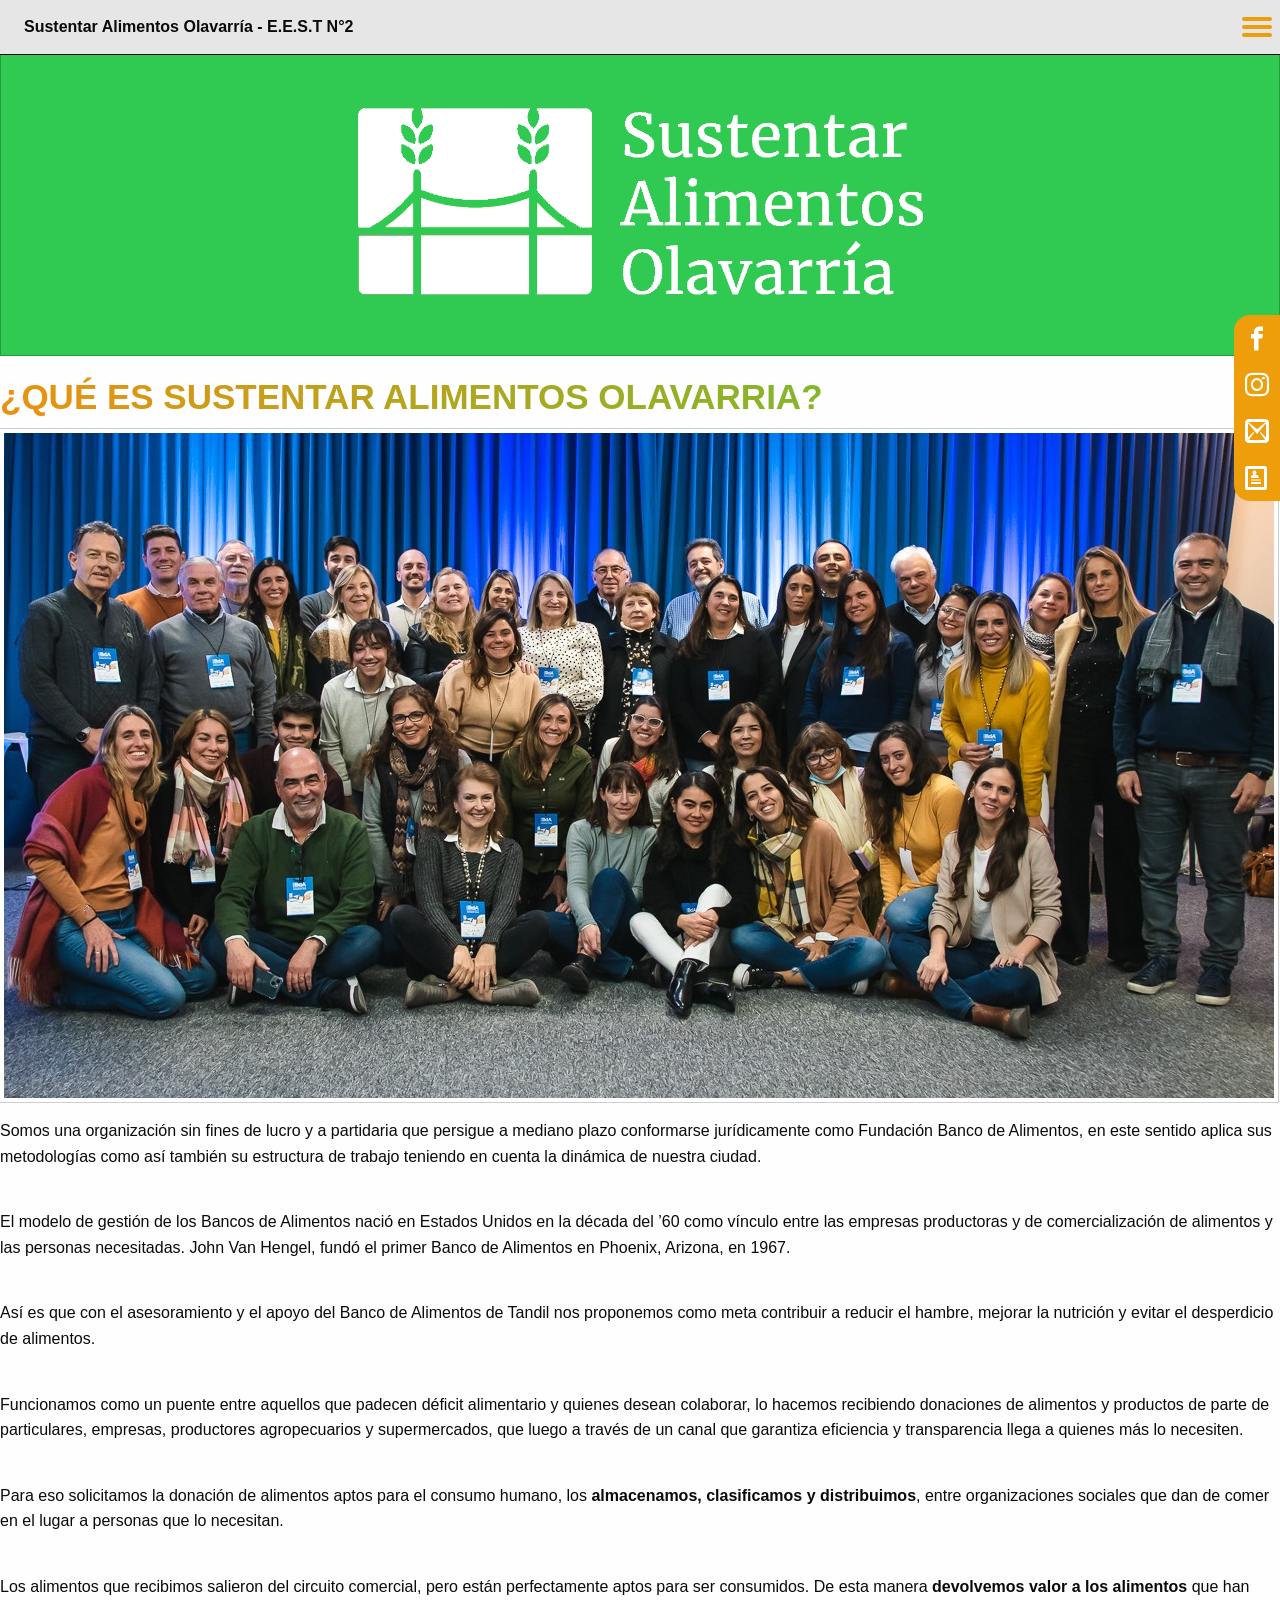
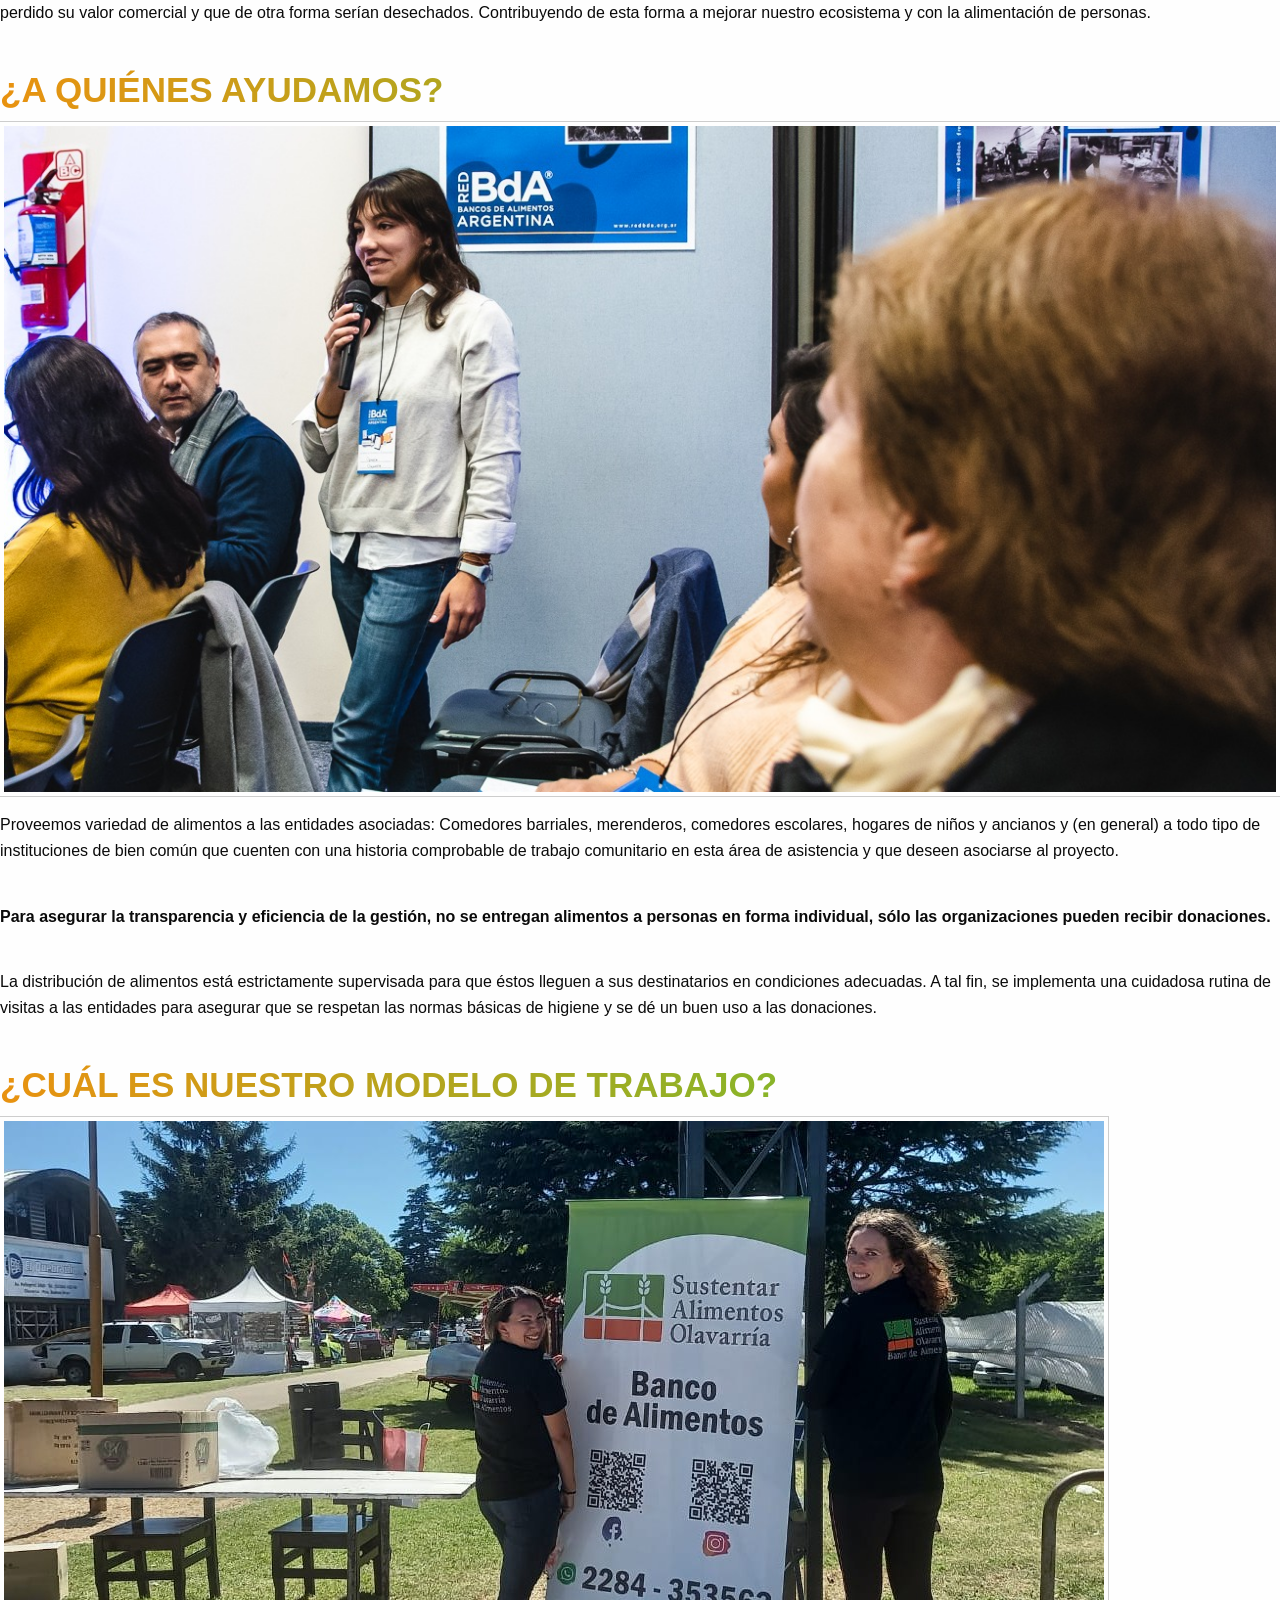
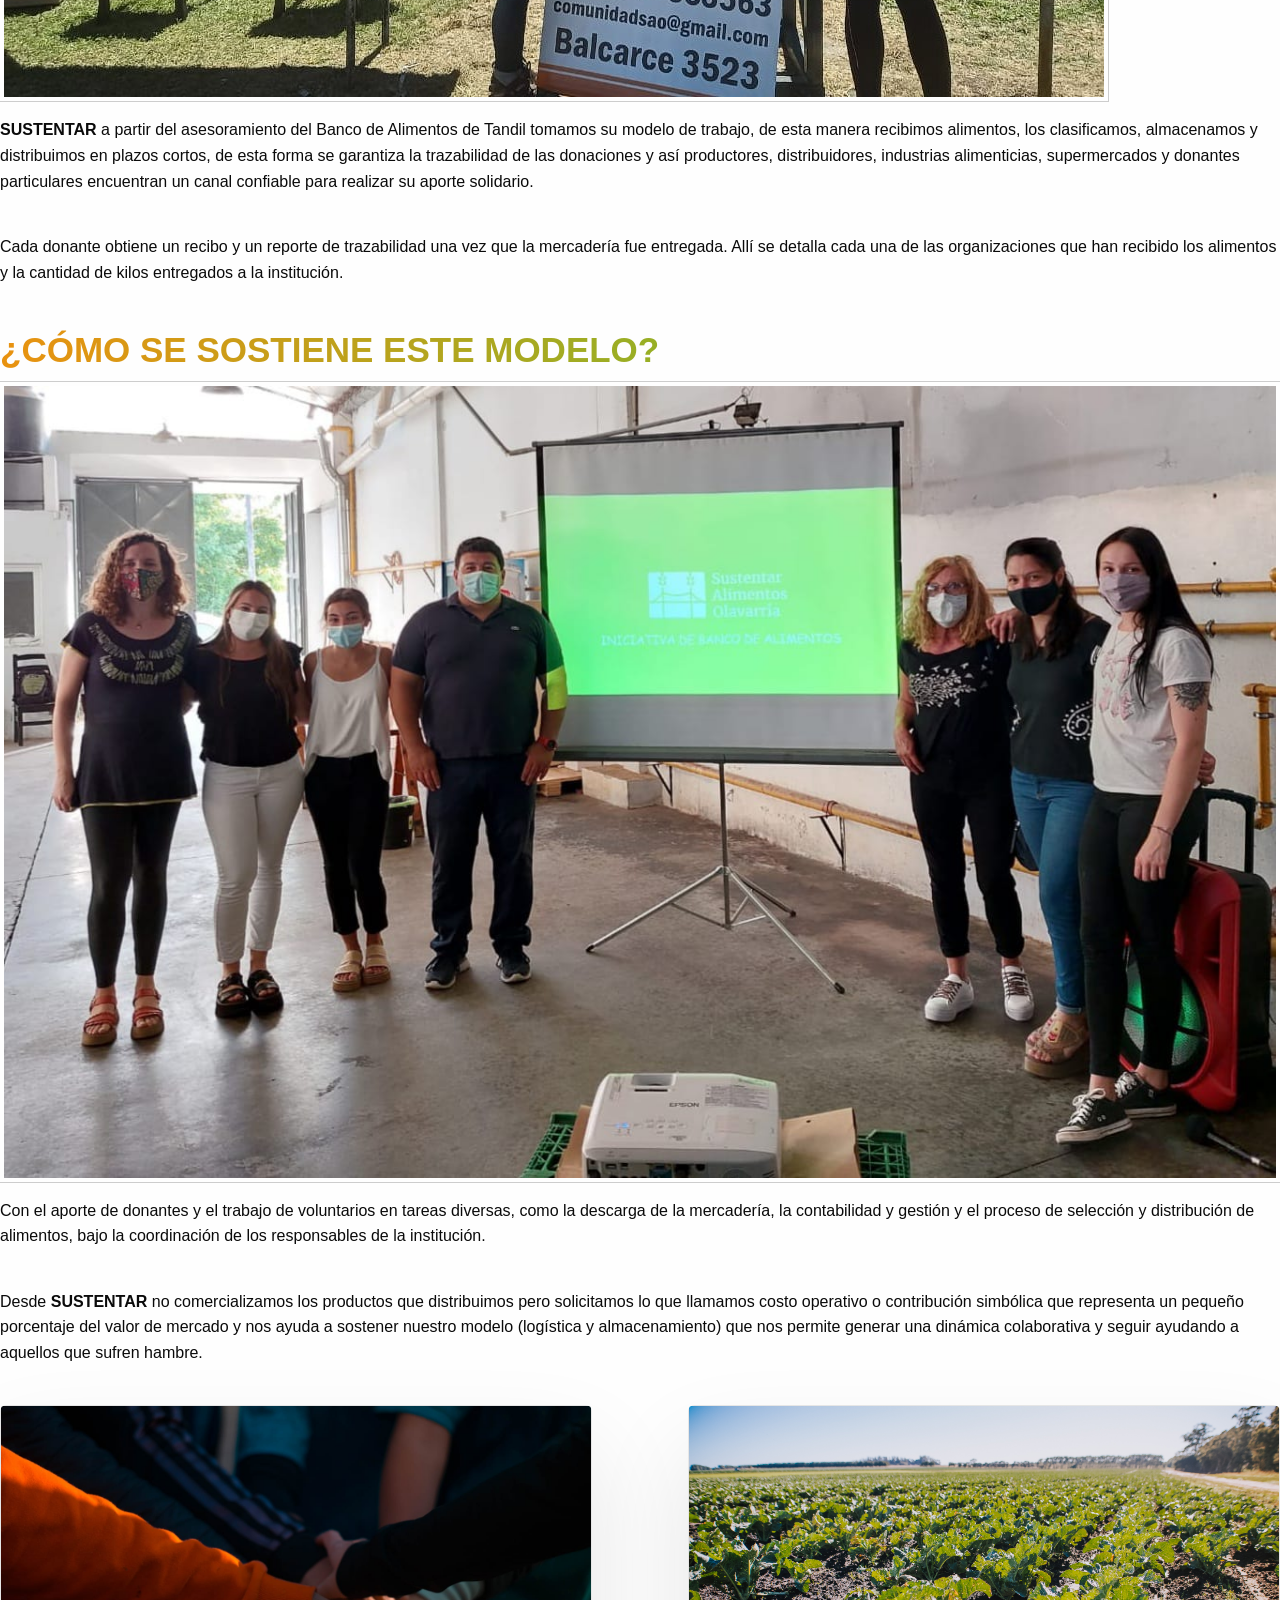
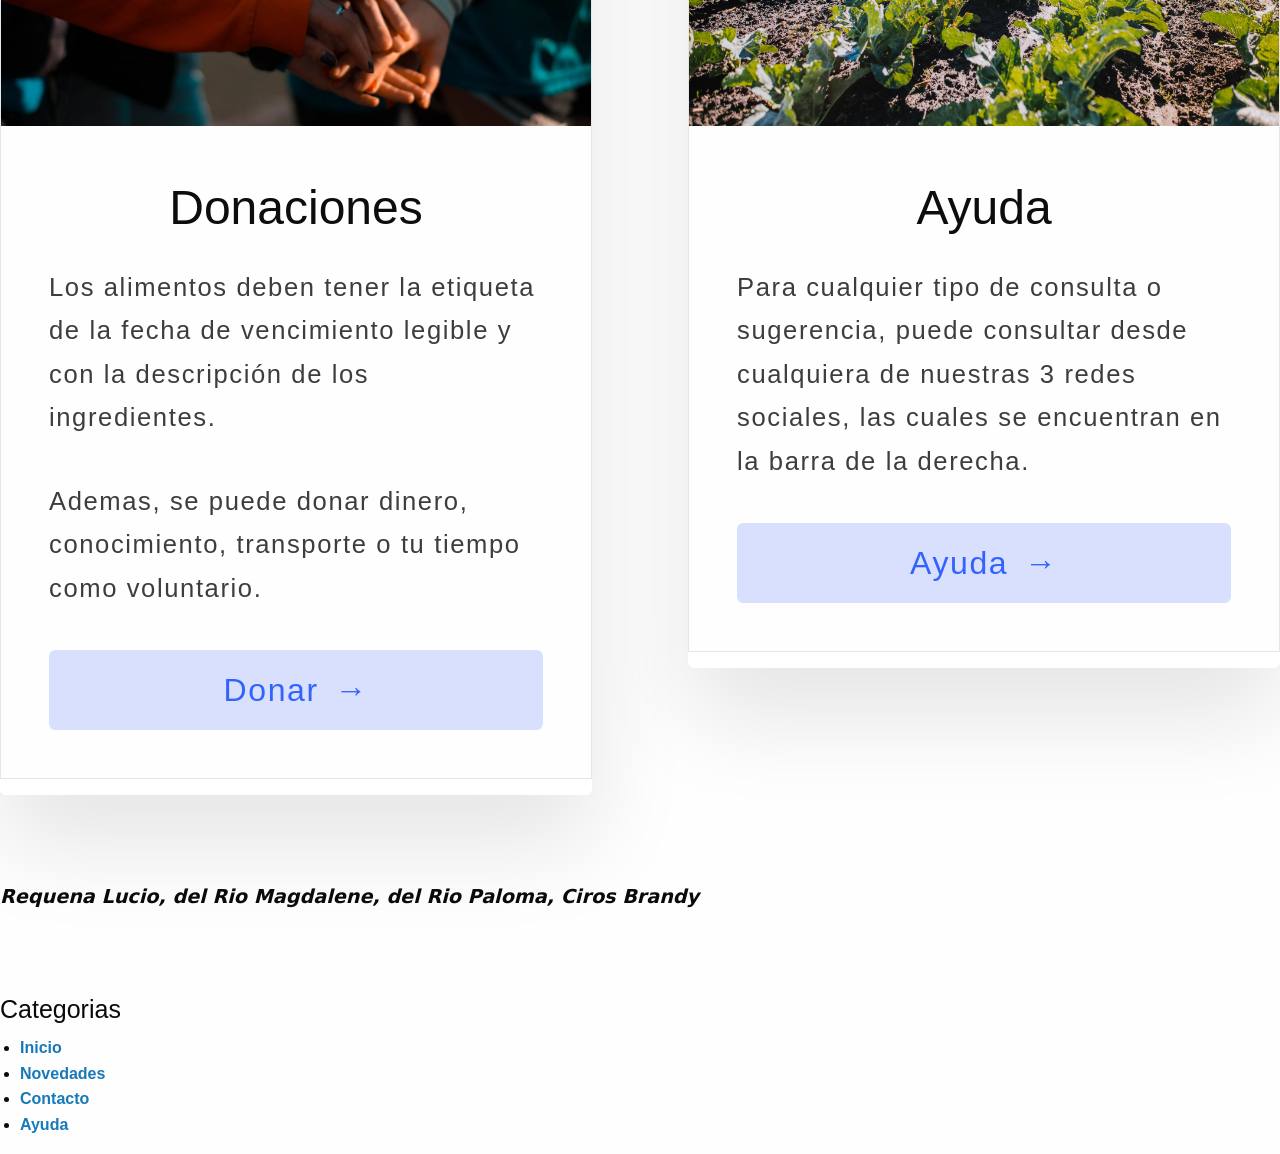
<file: banco de alimentos/index.html>
<!doctype html>
<html class="no-js" lang="en">
  <head>
    <meta charset="utf-8"/>
    <meta name="viewport" content="width=device-width, initial-scale=1.0" />
    <title>Sustentar Alimentos Olavarría</title>
    <link rel="stylesheet" href="https://dhbhdrzi4tiry.cloudfront.net/cdn/sites/foundation.min.css">
    <link rel="stylesheet" href="estilo.css">
    <link rel="stylesheet" href="css/foundation.min.css">
    <link rel="stylesheet" href="font.css">

    <script src="http://code.jquery.com/jquery-3.2.1.slim.min.js"
      integrity="sha256-k2WSCIexGzOj3Euiig+TlR8gA0EmPjuc79OEeY5L45g=" crossorigin="anonymous">
    </script>
  </head>

  <body>
    <header>
      <div class="top-bar">
        <div class="top-bar-left">
          <ul class="menu">
            <li class="menu-text">Sustentar Alimentos Olavarría - E.E.S.T N°2</li>
          </ul>
        </div>


        <div class="top-bar-right">
          <nav>
            <ul class="menu">
              <li><a href="#que">¿Qué es?</a></li>
              <li><a href="#quien">¿A quiénes ayudamos?</a></li>
              <li><a href="#cual">¿Cuál es nuestro modelo?</a></li>
              <li><a href="#como">¿Cómo se sostiene?</a></li>
            </ul>
          </nav>
        </div>
      <!-- Menú hamburguesa (prueba) -->
  
      <div id="menu_on">
        <span></span>
        <span></span>
        <span></span>
      </div> 

      <!-- Final de Menú hamburguesa (prueba) -->
    </header>

    <main>
      <!-- Portada -->
      <div class="callout large primary" style="background-color: rgb(48, 201, 81);" id="inicio">
        <div class="row column text-center">
          <img src="imagenes/logo.png" alt="logo" id="logo">
        </div>
      </div>
      <!-- Final de Portada -->
    </main>

    <!-- Start Social Bar -->
    <div class="social-bar">
      <a href="https://www.facebook.com/alimentosolavarria/" class="icon icon-facebook" target="_blank"></a>
      <a href="https://www.instagram.com/sustentar.alimentos.olavarria/?hl=es" class="icon icon-instagram" target="_blank"></a>
      <a href="mailto: comunidadsao@gmail.com" class="icon icon-mail2" target="_blank"></a>
      <a href="form.html" class="icon icon-profile"></a>
    </div>
    <!-- End Social Bar -->

    <div class="row" id="content">

      <!-- Información -->
      <div class="medium-9 columns">
        <section>
          <div class="blog-post">
            <h3 id="que" class="titulo">¿QUÉ ES SUSTENTAR ALIMENTOS OLAVARRIA?</h3>
            <img class="thumbnail" src="imagenes/im1.jpg">
            <p>Somos una organización sin fines de lucro y a partidaria que 
              
              persigue a mediano plazo conformarse jurídicamente como
              
              Fundación Banco de Alimentos, en este sentido aplica sus
              
              metodologías como así también su estructura de trabajo teniendo
              
              en cuenta la dinámica de nuestra ciudad.</p>

            <br>

            <p>
              El modelo de gestión de los Bancos de Alimentos

              nació en Estados Unidos en la década del ’60 como

              vínculo entre las empresas productoras y de

              comercialización de alimentos y las personas

              necesitadas. John Van Hengel, fundó el primer

              Banco de Alimentos en Phoenix, Arizona, en 1967.
            </p>

            <br>

            <p>
              Así es que con el asesoramiento y el apoyo del

              Banco de Alimentos de Tandil nos proponemos como

              meta contribuir a reducir el hambre, mejorar la

              nutrición y evitar el desperdicio de alimentos.
            </p>

            <br>

            <p>
              Funcionamos como un puente entre aquellos que padecen

              déficit alimentario y quienes desean colaborar, lo hacemos

              recibiendo donaciones de alimentos y productos de parte de

              particulares, empresas, productores agropecuarios y

              supermercados, que luego a través de un canal que garantiza

              eficiencia y transparencia llega a quienes más lo necesiten.
            </p>

            <br>

            <p>
              Para eso <span>solicitamos la donación</span> de alimentos aptos

              para el consumo humano,

              los <span class="negrita">almacenamos, clasificamos y distribuimos</span>, entre
  
              organizaciones sociales que dan de comer en el lugar a

              personas que lo necesitan.
            </p>

            <br>

            <p>
              Los alimentos que recibimos salieron del circuito

              comercial, pero están perfectamente aptos para ser

              consumidos. De esta manera <span class="negrita">devolvemos valor a los

                alimentos</span> que han perdido su valor comercial y que de

              otra forma serían desechados. Contribuyendo de esta

              forma a mejorar nuestro ecosistema y con la alimentación

              de personas.
            </p>
          </div>
        </section>

        <br>

        <section>
          <div class="blog-post">
            <h3 id="quien" class="titulo">¿A QUIÉNES AYUDAMOS?</h3>
            <img class="thumbnail" src="imagenes/im2.jpg">
            <p>
              Proveemos variedad de alimentos a las entidades

              asociadas: Comedores barriales, merenderos,

              comedores escolares, hogares de niños y ancianos y

              (en general) a todo tipo de instituciones de bien

              común que cuenten con una historia comprobable de

              trabajo comunitario en esta área de asistencia y que

              deseen asociarse al proyecto.
            </p>

            <br>

            <p class="negrita">
              Para asegurar la transparencia y eficiencia de la gestión, no se entregan alimentos a 
              personas en forma individual, sólo las organizaciones pueden recibir donaciones.
            </p>

            <br>

            <p>
              La distribución de alimentos está estrictamente

              supervisada para que éstos lleguen a sus

              destinatarios en condiciones adecuadas. A tal fin, se

              implementa una cuidadosa rutina de visitas a las

              entidades para asegurar que se respetan las normas

              básicas de higiene y se dé un buen uso a las

              donaciones.
            </p>
          </div>
        </section>

        <br>

        <section>
          <div class="blog-post">
            <h3 id="cual" class="titulo">¿CUÁL ES NUESTRO MODELO DE TRABAJO?</h3>
            <img class="thumbnail" src="imagenes/im3.jpg">
            <p>
              <span class="negrita">SUSTENTAR</span> a partir del asesoramiento del Banco de

              Alimentos de Tandil tomamos su modelo de trabajo, de esta

              manera recibimos alimentos, los clasificamos, almacenamos y

              distribuimos en plazos cortos, de esta forma se garantiza la

              trazabilidad de las donaciones y así productores,

              distribuidores, industrias alimenticias, supermercados y

              donantes particulares encuentran un canal confiable para

              realizar su aporte solidario.
            </p>

            <br>

            <p>
              Cada donante obtiene un recibo y un reporte de

              trazabilidad una vez que la mercadería fue

              entregada. Allí se detalla cada una de las

              organizaciones que han recibido los alimentos y la

              cantidad de kilos entregados a la institución.
            </p>
          </div>
        </section>

        <br>

        <section>
          <div class="blog-post">
            <h3 id="como" class="titulo">¿CÓMO SE SOSTIENE ESTE MODELO?</h3>
            <img class="thumbnail" src="imagenes/im6.jpg">
            <p>
              Con el aporte de donantes y el trabajo de voluntarios en tareas

              diversas, como la descarga de la mercadería, la contabilidad y

              gestión y el proceso de selección y distribución de alimentos,

              bajo la coordinación de los responsables de la institución.
            </p>

            <br>

            <p>
              Desde <span class="negrita">SUSTENTAR</span> no comercializamos los

              productos que distribuimos pero solicitamos lo que

              llamamos costo operativo o contribución simbólica

              que representa un pequeño porcentaje del valor de

              mercado y nos ayuda a sostener nuestro modelo

              (logística y almacenamiento) que nos permite

              generar una dinámica colaborativa y seguir

              ayudando a aquellos que sufren hambre.
            </p>

            <br>
          </div>
        </section>
        <!-- Final de Información -->


        <!--Ayuda y donaciones-->
        <div class="grid">
          <div class="grid-item">
            <div class="card">
              <img class="card-img" src="imagenes/im4.jpg" alt="Rome" id="don"/>
              <div class="card-content">
                <h1 class="card-header">Donaciones</h1>
                <p class="card-text">
                  Los alimentos deben tener la etiqueta de la fecha
        
                  de vencimiento legible y con la descripción de
        
                  los ingredientes.
                </p>
                <p class="card-text">
                  Ademas, se puede donar dinero, conocimiento, transporte
                  o tu tiempo como voluntario.
                </p>

                <button class="card-btn" onclick="location.href='form.html'">Donar<span>&rarr;</span></button>
              </div>
            </div>
          </div>
          <div class="grid-item">
            <div class="card">
              <img
                class="card-img"
                src="imagenes/im5.jpg"
                alt="Grand Canyon"
                id="help"
              />
              <div class="card-content">
                <h1 class="card-header">Ayuda</h1>
                <p class="card-text">
                  Para cualquier tipo de consulta o sugerencia, puede consultar desde cualquiera de nuestras 3 redes sociales,
                  las cuales se encuentran en la barra de la derecha.
                </p>
                <button class="card-btn" onclick="location.href='https://www.facebook.com/alimentosolavarria/'">Ayuda<span>&rarr;</span></button>
              </div>
            </div>
          </div>
        </div>
        <!--Final de ayuda y donaciones-->

        <footer>
          <br><br><br>
          <p>Requena Lucio, del Rio Magdalene, del Rio Paloma, Ciros Brandy</p>
        </footer>

      </div>


      <!-- Sección de categorias -->
      <div class="medium-2 columns ocultar-div" data-sticky-container>
        <div class="sticky espacio" data-sticky data-anchor="content">
          <h4>Categorias</h4>
          <ul>
            <li><a href="#inicio">Inicio</a></li>
            <li><a href="https://www.elpopular.com.ar/nota/-513695/2021/12/un-gran-paso-para-sustentar-alimentos-olavarria">Novedades</a></li>
            <li><a href="https://www.instagram.com/sustentar.alimentos.olavarria/?hl=es">Contacto</a></li>
            <li><a href="#help">Ayuda</a></li>
          </ul>
      </div>
      <!-- Final de Sección de categorias -->
    </div>

    <script src="https://code.jquery.com/jquery-2.1.4.min.js"></script>
    <script src="https://dhbhdrzi4tiry.cloudfront.net/cdn/sites/foundation.js"></script>
    <script>
      $(document).foundation();
    </script>

    <script type="text/javascript">
      $( document ).ready(function() {
        $('#menu_on').click(function(){ // Al hacer click...
          $('body').toggleClass('visible_menu'); // Añadimos o eliminamos la clase 'visible_menu' al body
        })
      });
    </script>
  </body>
</html>
</file>
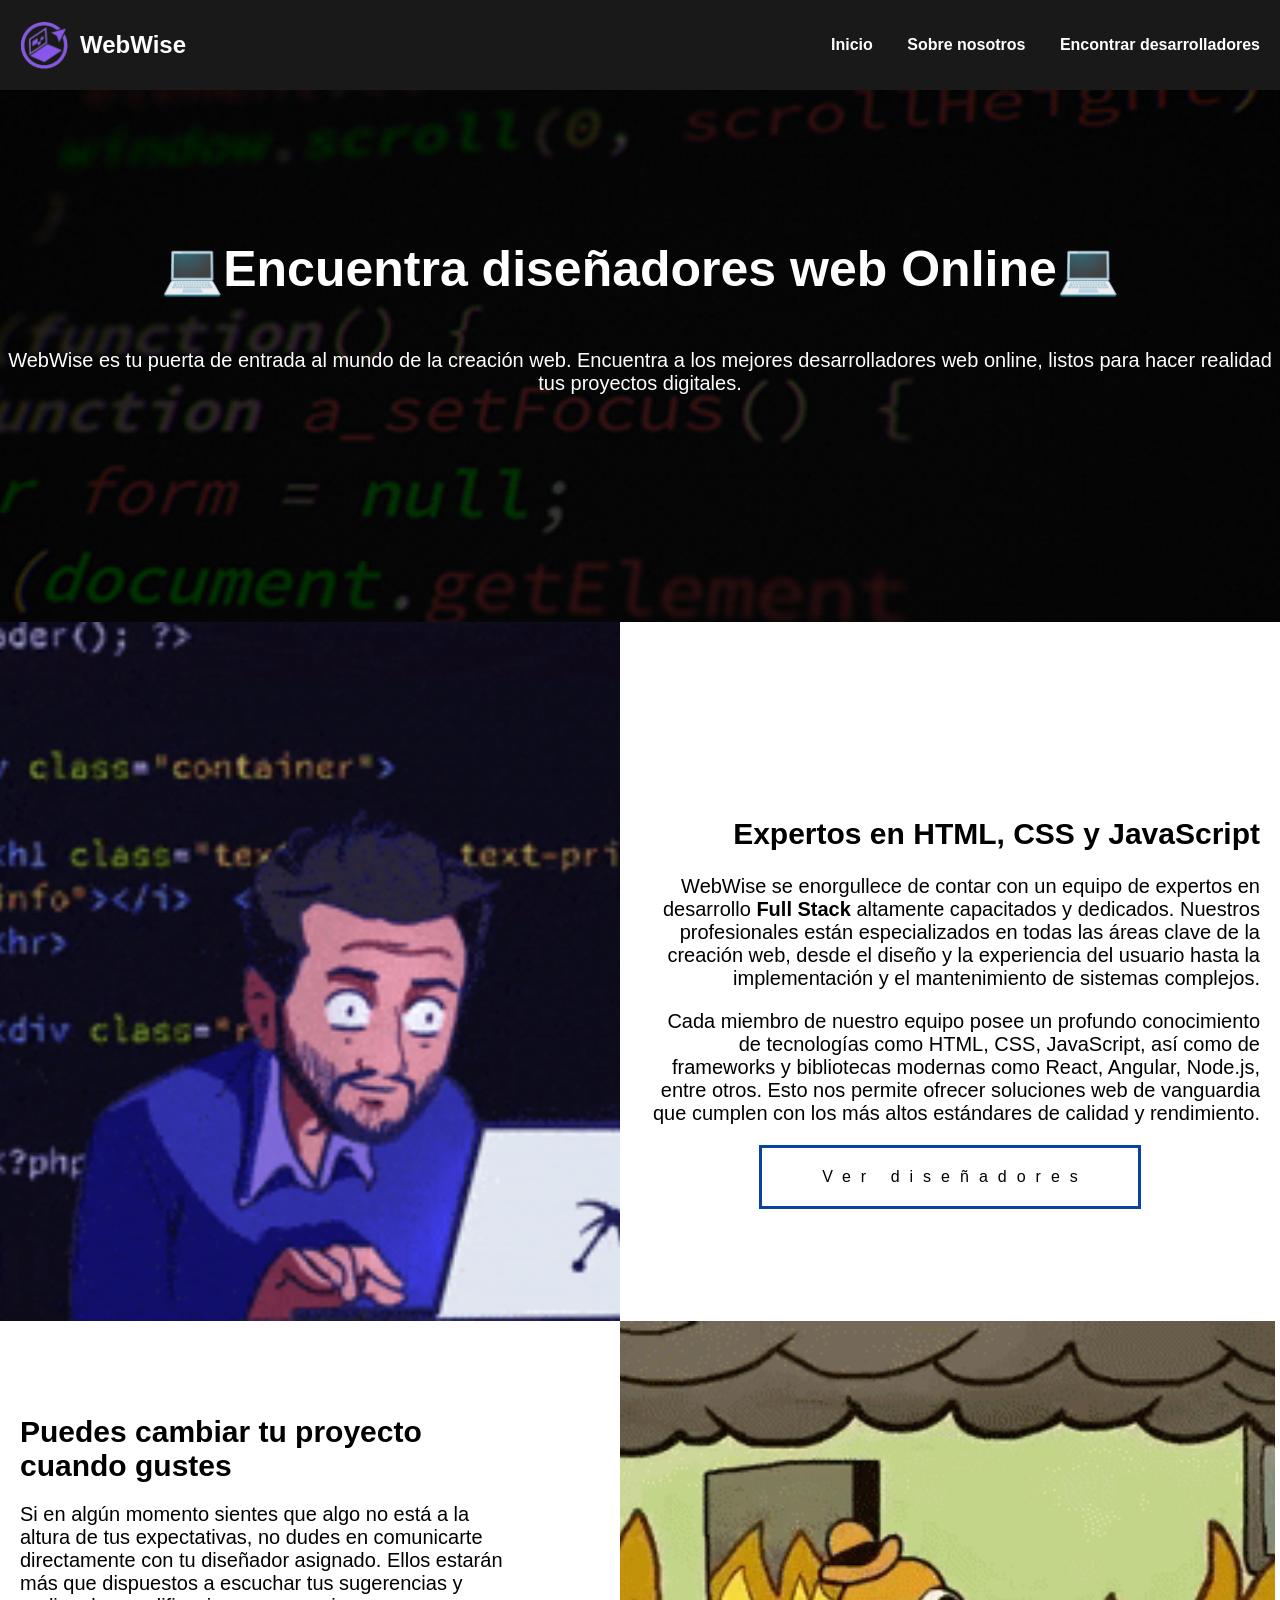
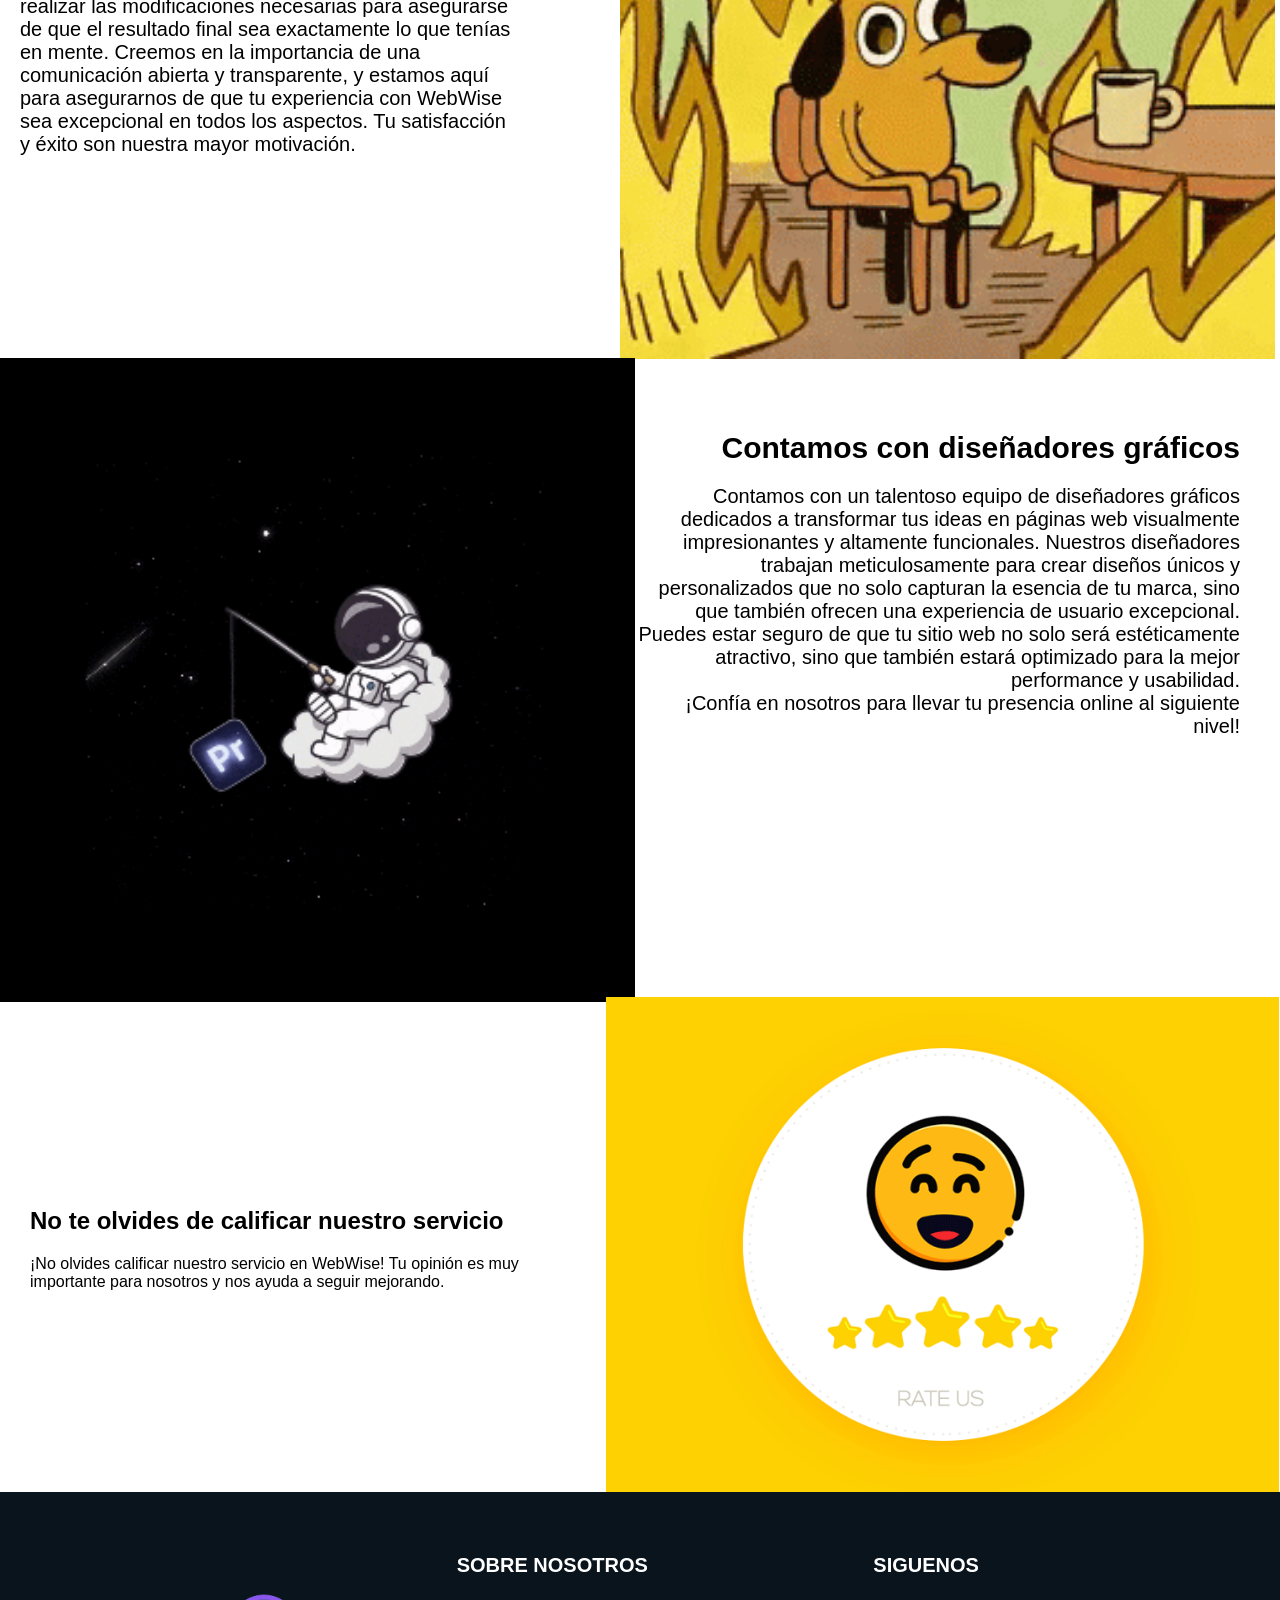
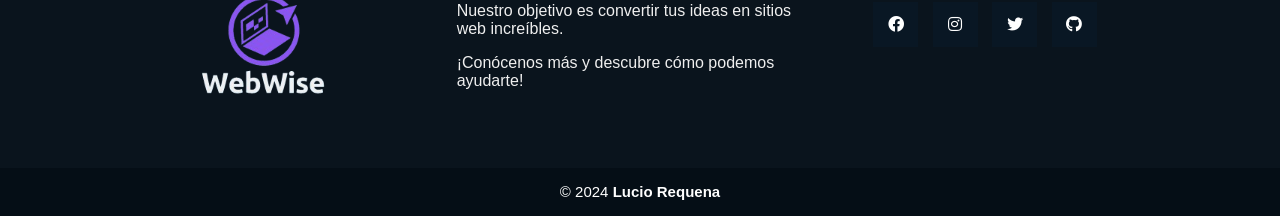
<file: Proyecto - programadores/index.html>
<!DOCTYPE html>
<html lang="es">
<head>
    <meta charset="UTF-8">
    <meta name="viewport" content="width=device-width, initial-scale=1.0">
    <title>WebWise</title>
    <link rel="shortcut icon" href="img/favicon.png">
    <link rel="stylesheet" href="style.css">
    <link rel="stylesheet" href="https://cdnjs.cloudflare.com/ajax/libs/font-awesome/5.15.4/css/all.min.css">
</head>

<body>
    <header>
        <div class="logo">
            <img src="img/logo sin titulo.png">
            <h2 class="nombre-empresa">WebWise</h2>
        </div>

        <nav>
            <a href="#inicio" class="nav-link">Inicio</a>
            <a href="#sobre" class="nav-link">Sobre nosotros</a>
            <a href="form.html" class="nav-link">Encontrar desarrolladores</a>
        </nav>
    </header>

    <section class="inicio" id="inicio">
        <b|r><br><br><br><br><br><br><br><br><br><br>

        <div class="centrar">
            <h1>💻Encuentra diseñadores web Online💻</h1>
            <br><br><br>
            <p>
                WebWise es tu puerta de entrada al mundo de la creación web. 
                Encuentra a los mejores desarrolladores web online, listos
                para hacer realidad tus proyectos digitales.
            </p>
            <br><br><br><br><br><br><br><br><br>
        </div>

    </section>

    <section class="descripcion">
        <div class="imagen">
            <img src="img/200w.gif" alt="Imagen descrptiva">
        </div>
        <div class="texto">
            <h1>Expertos en HTML, CSS y JavaScript</h1>
            <p>
                WebWise se enorgullece de contar con un equipo de expertos en desarrollo <strong>Full Stack</strong> altamente capacitados y dedicados.
                Nuestros profesionales están especializados en todas las áreas clave de la creación web, desde el diseño y la
                experiencia del usuario hasta la implementación y el mantenimiento de sistemas complejos.
            </p>
            <p>
                Cada miembro de nuestro equipo posee un profundo conocimiento de tecnologías como HTML, CSS, JavaScript, así como de
                frameworks y bibliotecas modernas como React, Angular, Node.js, entre otros. Esto nos permite ofrecer soluciones web de
                vanguardia que cumplen con los más altos estándares de calidad y rendimiento.
            </p>

            <div class="contenedor">
                <a href="form.html" class="btn btn-1">Ver diseñadores</a>
            </div>

        </div>

    </section>

    <section class="alerta">
        <div class="texto">
            <h1>Puedes cambiar tu proyecto cuando gustes</h1>
            <p>
                Si en algún momento sientes que algo no está a la altura de tus expectativas, no dudes en comunicarte
                directamente con
                tu diseñador asignado. Ellos estarán más que dispuestos a escuchar tus sugerencias y realizar las
                modificaciones
                necesarias para asegurarse de que el resultado final sea exactamente lo que tenías en mente.

                Creemos en la importancia de una comunicación abierta y transparente, y estamos aquí para asegurarnos de que
                tu
                experiencia con WebWise sea excepcional en todos los aspectos. Tu satisfacción y éxito son nuestra mayor
                motivación.
            </p>
        </div>
        <div class="imagendos">
            <img src="img/raw.gif" alt="this is fine">
        </div>
    </section>

    <section class="diseño">
        <div class="imagentres">
            <img src="img/astronauta pt.gif">
        </div>
        
        <div class="textodis">
            <h1>Contamos con diseñadores gráficos</h1>
            <p>
                Contamos con un talentoso equipo de diseñadores gráficos
                dedicados a transformar tus ideas en páginas web
                visualmente impresionantes y altamente funcionales.
                Nuestros diseñadores trabajan meticulosamente para crear diseños
                únicos y personalizados que no solo capturan la esencia de tu marca, sino que también
                ofrecen una experiencia de usuario excepcional.
                <br>
                Puedes estar seguro de que tu sitio web no solo será estéticamente atractivo,
                sino que también estará optimizado para la mejor performance y usabilidad.
                <br>
                ¡Confía en nosotros para llevar tu presencia online al siguiente nivel!
            </p>
            </div>
        </div>
    </section>

    <br><br><br><br><br><br><br><br><br><br><br>

    <section class="calif">
        <div class="textocalif">
            <h1>No te olvides de calificar nuestro servicio</h1>
            <p>
                ¡No olvides calificar nuestro servicio en WebWise! Tu opinión es muy importante para 
                nosotros y nos ayuda a seguir mejorando.
            </p>
        </div>

        <div class="imagencalif">
            <img src="img/mehdi-mortezapour.gif">
        </div>

    </section>

    <footer id="sobre" class="pie-pagina">
        <div class="grupo-1">
            <div class="box">
                <figure>
                    <a href="#sobre">
                        <img src="img/logo.png" alt="Logo de WebWise">
                    </a>
                </figure>
            </div>
            <div class="box">
                <h2>SOBRE NOSOTROS</h2>
                <p>Nuestro objetivo es convertir tus ideas en sitios web increíbles.</p>
                <p>¡Conócenos más y descubre cómo podemos ayudarte!</p>
            </div>
            <div class="box">
                <h2>SIGUENOS</h2>
                <div class="red-social">
                    <a href="#" class="fab fa-facebook"></a>
                    <a href="#" class="fab fa-instagram"></a>
                    <a href="#" class="fab fa-twitter"></a>
                    <a href="#" class="fab fa-github"></a>
                </div>
            </div>
        </div>
        <div class="grupo-2">
            <small>&copy; 2024 <b>Lucio Requena</b>
        </div>
    </footer>

</body>

</html>
</file>
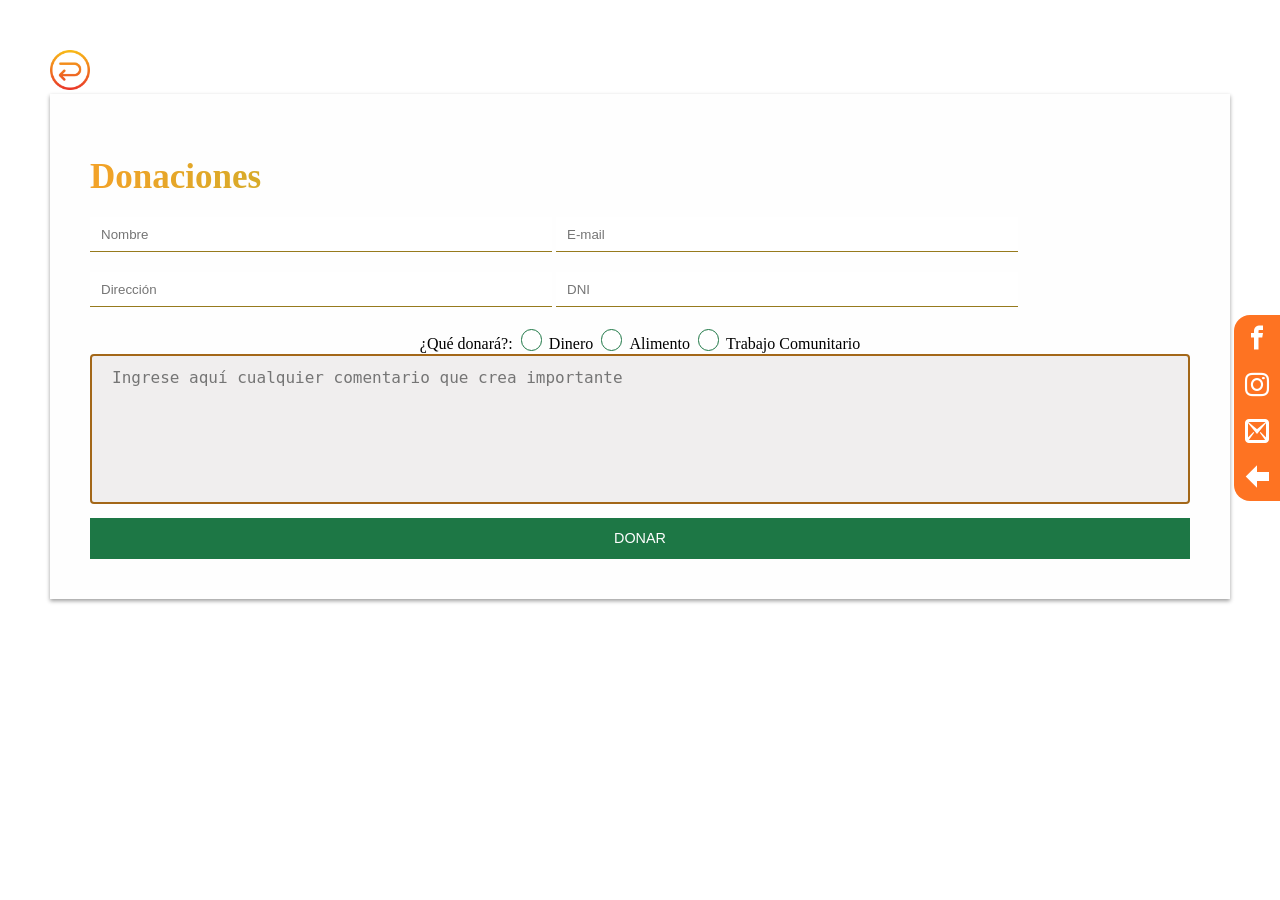
<file: banco de alimentos/form.html>
<!DOCTYPE html>
<html lang="es">
<head>
    <!-- Título -->
    <meta charset="UTF-8">
    <title>Donaciones</title>
    <link rel="stylesheet" href="form.css">
    <link rel="stylesheet" href="font.css">
    <!-- Final de Título -->
</head>
<body>
    <!--Social Bar-->
    <div class="social-bar">
        <a href="https://www.facebook.com/alimentosolavarria/" class="icon icon-facebook" target="_blank"></a>
        <a href="https://www.instagram.com/sustentar.alimentos.olavarria/?hl=es" class="icon icon-instagram" target="_blank"></a>
        <a href="mailto: comunidadsao@gmail.com" class="icon icon-mail2" target="_blank"></a>
        <a href="index.html" class="icon icon-arrow-left" targer="_blank"></a>
    </div>
    <!--Final Social Bar-->

    <!-- Volver -->
    <a title="volver" href="index.html"><img src="imagenes/volver.png" alt="volver"></a>
    <!-- Final de Volver -->

    <!-- Formulario -->
    <form action="https://formsubmit.co/lusius045criticas@gmail.com" method="post">
        <div class="login-box">
            <div class="row collapse expanded">
            <div class="small-12 medium-6 column small-order-2 medium-order-1">
                <div class="login-box-form-section">
                <h1 class="login-box-title" id="titulo">Donaciones</h1>
                <input class="login-box-input" type="text" name="name" placeholder="Nombre" />
                <input class="login-box-input" type="email" name="mail" placeholder="E-mail" />
                <input class="login-box-input" type="text" name="direc" placeholder="Dirección" />
                <input class="login-box-input" type="text" name="dni" placeholder="DNI" />
                <br>
                <div id="opcion">
                    <label>¿Qué donará?:</label>
                    <input class="radio" type="radio" name="don" value="dinero" placeholder="Dinero"><label>Dinero</label>
                    <input class="radio" type="radio" name="don" value="alimento" placeholder="Alimento"><label>Alimento</label>
                    <input class="radio" type="radio" name="don" value="serv" placeholder="Trabajo comunitario"><label>Trabajo Comunitario</label>
                </div>

                <textarea id="com" placeholder="Ingrese aquí cualquier comentario que crea importante"></textarea>

                <!-- Botón de ingresar -->
                <input class="login-box-submit-button" type="submit" name="don" value="Donar"/>
                <!-- Final de Botón de ingresar -->
                </div>
            </div>
        </div>
    </form>
    <!-- Final de Formulario -->

</body>
</html>
</file>
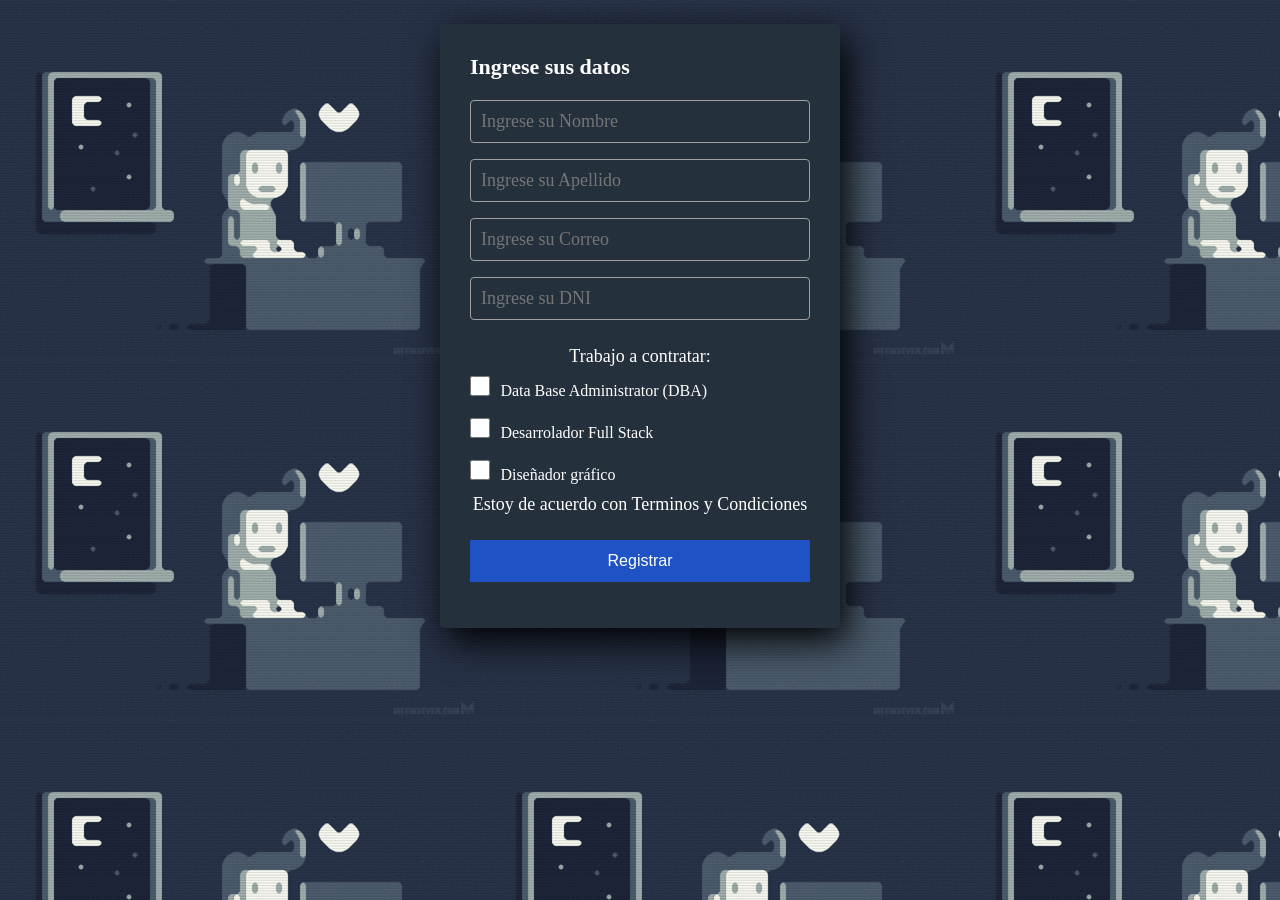
<file: Proyecto - programadores/form.html>
<!DOCTYPE html>
<html lang="en">

<head>
    <meta charset="UTF-8">
    <meta name="viewport" content="width=device-width, initial-scale=1.0">
    <meta http-equiv="X-UA-Compatible" content="ie=edge">
    <link rel="shortcut icon" href="img/favicon.png">
    <link rel="stylesheet" href="formstyle.css">
    <title>Formulario - WebWise</title>
</head>

<body>
    <form action="formulariowebwise.php" method="POST">
        <section class="form-register">
            <h4>Ingrese sus datos</h4>
            <input class="controls" type="text" name="nombres" id="nombres" placeholder="Ingrese su Nombre" required>
            <input class="controls" type="text" name="apellidos" id="apellidos" placeholder="Ingrese su Apellido" required>
            <input class="controls" type="email" name="correo" id="correo" placeholder="Ingrese su Correo" required>
            <input class="controls" type="number" name="dni" id="dni" placeholder="Ingrese su DNI" required>
            <p>Trabajo a contratar:</p>
            <input type="checkbox" id="t_1" value="trabajo" name="berries" placeholder="Base de datos"><label for="t_1">Data Base Administrator (DBA)</label>
            <br><br>
            <input type="checkbox" id="t_2" value="trabajo" name="berries" placeholder="Desarrollador Full Stack"><label for="t_2">Desarrolador Full Stack</label>
            <br><br>
            <input type="checkbox" id="t_3" value="trabajo" name="berries" placeholder="Diseñador grafico"><label for="t_3">Diseñador gráfico</label>
            <p>Estoy de acuerdo con <a href="#">Terminos y Condiciones</a></p>
            <input class="botons" type="submit" value="Registrar">
        </section>
    </form>
</body>

</html>
</file>
<file: banco de alimentos/estilo.css>
a{
    text-decoration: none;
    color:orange;
    font-weight: bold;
}

a:hover{
    color:rgb(16, 167, 11);
}

#logo{
  height: 210px;
  width: auto;
}

/* Menú hamburguesa (prueba) */

#menu_on{
	width:30px;
	height: 20px;
	position: relative;
	z-index: 2;
}
 
#menu_on span{
	width: 100%;
	height: 4px;
	border-radius: 4px;
	display: block;
	position: absolute;
	background: rgb(238, 158, 11);
	transition: all 0.25s ease; /* Propiedades a animar | Tiempo | Tipo animación*/
	transform-origin : 0px 100%;
}
 
#menu_on span:nth-child(2){
	top: calc(50% - 2px);
}
 
#menu_on span:nth-child(3){
bottom: 0;
}

nav{
	position: fixed;
	top: 0;
	bottom: 0;
	left:-300px; /* Escondemos nuestro menú con un valor negativo */ 
	width: 300px;
	z-index: 1;
	padding: 90px 30px 30px;
	background: rgb(41, 172, 69);
  border-right:solid rgb(48, 42, 42) .5px;
	opacity: 0;
	transition: all 0.75s ease;
	font-size: 1.2em;
	overflow-y: auto;
}

nav a{
	display:block;
	text-decoration: none;
	padding: 10px;
	color: rgba(66, 58, 46, 0.75);
	border-bottom: 1px solid rgba(255,255,255,0.2);
	transition: all ease 0.25s;
}
 
nav a:hover{
	color: rgb(245, 160, 2);
	border-bottom-color:rgba(255,255,255,0.4);
}

.visible_menu span:nth-child(1){
	transform: rotate(45deg) translate(-2px,1px); 
}
 
.visible_menu span:nth-child(2){
	opacity: 0;
}
 
.visible_menu span:nth-child(3){
	transform: rotate(-45deg) translate(-3px,3px); 
}

.visible_menu nav{
	left: 0;
	opacity: 1;
}

.visible_menu #content{
  transform: translateX(260px);
}

/*Final de Menú hamburguesa (prueba)*/


header{
  position:fixed;
  left: 0;
  top:0;
  right:0;
  z-index: 1;
  border-bottom: solid black 1px;
}

main{
  padding-top:3rem;
  left:0;
  right:0;
}

.espacio{
  padding-top: 4rem;
}


.titulo{
  font-size: 35px;
  font-weight: 600;
  background-image: linear-gradient(to right, #e99210, #4aca39);
  color: transparent;
  background-clip: text;
  -webkit-background-clip: text;
}

@media screen and (max-width: 750px) {

  #logo{
    height: auto;
    width: auto;
  }

  .menu{
    float: left;
  }

  .social-bar{
    display: none;
  }

  .ocultar-div{
    display:none;
  }

  .grid-item{
    left:0;
  }

}


/*
flex-direction: row;
top: 529px;
right: 130px;
*/


/*Social Bar*/
.social-bar {
  position:fixed;
  right:0;
  top: 35%;
  font-size: 1.5rem;
  display: flex;
  flex-direction: column;
  align-items: flex-end;
  z-index: 100;
}

.icon {
  color: white;
  text-decoration: none;
  padding: .7rem;
  display: flex;
  transition: all .5s;
}

/*
.icon-facebook {
  background: #2E406E;
}

.icon-instagram {
  background: #b61c76;
}

.icon-mail2 {
  background: #c91414;
}

.icon-profile{
  background: rgb(236, 182, 5);
}
*/


.icon-facebook {
  background: rgb(238, 158, 11);
}

.icon-instagram {
  background: rgb(238, 158, 11);
}

.icon-mail2 {
  background: rgb(238, 158, 11);
}

.icon-profile{
  background: rgb(238, 158, 11);
}

.icon:first-child {
  border-radius: 1rem 0 0 0;
}

.icon:last-child {
  border-radius: 0 0 0 1rem;
}

.social-bar a:hover {
  /*color:#a7a5a5;*/
  color:rgb(12, 136, 12); 
  transition: .5s;
}

.social-footer {
    padding: 1rem;
    background: #8a8a8a;
    display: -webkit-flex;
    display: -ms-flexbox;
    display: flex;
    -webkit-align-items: center;
        -ms-flex-align: center;
            align-items: center;
    -webkit-justify-content: space-between;
        -ms-flex-pack: justify;
            justify-content: space-between;
  }
  
  .social-footer .social-footer-icons li:last-of-type {
    margin-right: 0;
  }
  
  .social-footer .social-footer-icons .fa {
    font-size: 1.3rem;
    color: #fefefe;
  }
  
  .social-footer .social-footer-icons .fa:hover {
    color: #4a4a4a;
    transition: color 0.3s ease-in;
  }
/*Final Social Bar*/
  
.negrita{
  font-weight: bold;
}

/*Ayuda y donaciones*/

.grid {
  flex:1;
  display: grid;
  /*width: 114em;*/
  grid-gap: 6rem;
  grid-template-columns: repeat(auto-fit, minmax(25rem, .6fr));
  align-items: start;
}

.grid-item {
  background-color: #fff;
  border-radius: 0.4rem;
  overflow: hidden;
  box-shadow: 0 3rem 6rem rgba(0, 0, 0, 0.1);
  cursor: pointer;
  transition: 0.2s;
}

.grid-item:hover {
  transform: translateY(-0.5%);
  box-shadow: 0 4rem 8rem rgba(0, 0, 0, 0.5);
}

.card-img {
  display: block;
  width: 100%;
  height: 20rem;
  object-fit: cover;
}

.card-content {
  padding: 3rem;
}

.card-header {
  font-size: 3rem;
  font-weight: 500;
  color: #0d0d0d;
  margin-bottom: 1.5rem;
  text-align: center;
}

.card-text {
  font-size: 1.6rem;
  letter-spacing: 0.1rem;
  line-height: 1.7;
  color: #3d3d3d;
  margin-bottom: 2.5rem;
}

.card-btn {
  display: block;
  width: 100%;
  padding: 1.5rem;
  font-size: 2rem;
  text-align: center;
  color: #3363ff;
  background-color: #d8e0fd;
  border: none;
  border-radius: 0.4rem;
  transition: 0.2s;
  cursor: pointer;
  letter-spacing: 0.1rem;
}

.card-btn span {
  margin-left: 1rem;
  transition: 0.2s;
}

.card-btn:hover,
.card-btn:active {
  background-color: #c2cffc;
}

.card-btn:hover span,
.card-btn:active span {
  margin-left: 1.5rem;
}


@media only screen and (max-width: 60em) {
  body {
    padding: 3rem;
  }

  .grid {
    grid-gap: 3rem;
  }
}
/*Final de ayuda y donaciones*/


footer{
  font-weight: bold;
  font-style: italic;
  font-size:larger;
  font-family: system-ui, -apple-system, BlinkMacSystemFont, 'Segoe UI', Roboto, Oxygen, Ubuntu, Cantarell, 'Open Sans', 'Helvetica Neue', sans-serif;
}
</file>
<file: banco de alimentos/font.css>
@font-face {
  font-family: 'icomoon';
  src:  url('fonts/icomoon.eot?stw2u');
  src:  url('fonts/icomoon.eot?stw2u#iefix') format('embedded-opentype'),
    url('fonts/icomoon.ttf?stw2u') format('truetype'),
    url('fonts/icomoon.woff?stw2u') format('woff'),
    url('fonts/icomoon.svg?stw2u#icomoon') format('svg');
  font-weight: normal;
  font-style: normal;
  font-display: block;
}

[class^="icon-"], [class*=" icon-"] {
  /* use !important to prevent issues with browser extensions that change fonts */
  font-family: 'icomoon' !important;
  speak: never;
  font-style: normal;
  font-weight: normal;
  font-variant: normal;
  text-transform: none;
  line-height: 1;

  /* Better Font Rendering =========== */
  -webkit-font-smoothing: antialiased;
  -moz-osx-font-smoothing: grayscale;
}

.icon-profile:before {
  content: "\e923";
}
.icon-arrow-left:before {
  content: "\ea38";
}
.icon-mail2:before {
  content: "\ea84";
}
.icon-facebook:before {
  content: "\ea90";
}
.icon-instagram:before {
  content: "\ea92";
}
</file>
<file: Proyecto - programadores/style.css>
body {
    font-family: sans-serif;
    margin: 0;
}

body,
html {
    height: 100%;
    scroll-behavior: smooth; /*hace que los links en la misma pagina se muevan de forma suave*/
}

a {
    text-decoration: none;
    color: white;
}

h2.nombre-empresa {
    margin-left: 10px;
}

header {
    position: fixed;
    width: 100%;
    z-index: 1000;
    display: flex;
    min-height: 70px;
    background-color: rgb(26, 25, 25);
    color: white;
    justify-content: space-between;
    align-items: center;
    padding: 10px;
}

.logo {
    display: flex;
    align-items: center;
}

.logo img {
    height: 50px;
    margin-left: 10px;
}

nav a {
    font-weight: 600;
    padding-right: 30px;
    transition: 0.5s;
}

nav a:hover {
    color: rgb(130, 98, 243);
    transition: 0.5s;
}

@media (max-width:700px) {
    header{
        flex-direction: column;
    }

    nav{
        padding: 10px 0px;
    }
}

/*Aca arranca el primer section*/
.inicio {
    position: relative;
    background-image: url("img/fondo.gif");
    background-size: cover;
    background-position: center center;
    background-repeat: no-repeat;
    background-attachment: fixed;
    color: white;
    text-align: center;
    z-index: 1;
}   

/*oscurece el gif*/
.inicio::before {
    content: '';
    position: absolute;
    top: 0;
    left: 0;
    width: 100%;
    height: 100%;
    background-color: rgba(0, 0, 0, 0.8); /* Ajusta la opacidad*/
    z-index: -1; /*lo pone atras del todo*/
}

.centrar {
    text-align: center;
    font-size: 20px;
    margin-bottom: 5%;
    position: relative;
}

.centrar h1 {
    font-size: 50px;
    margin-top: 60px;
}

.centrar p {
    font-size: 20px;
    margin-top: -60px;
}


/*Aca arranca el segundo section*/
.descripcion {
    display: flex;
    justify-content: space-between;
    align-items: center;
    padding: 20px;
}

.descripcion .imagen {
    flex: 1;
    margin-top: -85px;
    margin-bottom: -24px;
    margin-right: 10px;
    margin-left: -20px;
    max-width: 50%;
    height: 150%;
}

.descripcion .imagen img {
    object-fit: cover;
    width: 100%;
    height: 700px;
}

.descripcion .texto {
    flex: 1;
    margin-left: 10px;
    margin-bottom: 70px;
}

.texto .contenedor {
    display: flex;
    justify-content: center;
    margin-top: 20px;
}

.descripcion h1 {
    font-size: 30px;
    padding-top: 15px;
    margin-left: 45px;
}

.descripcion p {
    font-size: 20px;
}

.texto {
    margin-top: 50px;
    text-align: right;
}

/*Boton*/
.contenedor {
    display: flex;
    gap: 25px;
    flex-wrap: wrap;
    justify-content: space-around;
    align-items: center;
}

.btn {
    position: relative;
    padding: 20px 50px;
    text-decoration: none;
    color: #000000;
    letter-spacing: 10px;
    text-indent: 10px;
    z-index: 2;
}

.btn-1 {
    overflow: hidden;
    border: 3px solid rgb(8, 68, 158);
    z-index: 2;
    background-color: rgb(255, 255, 255);
    color: black;
    transition: 0.6s;
}

.btn-1::before {
    content: "";
    position: absolute;
    width: 100%;
    height: 200%;
    left: 0;
    top: -200%;
    background-color: rgb(8, 68, 158);
    border-radius: 50%;
    transition: all 0.6s ease;
    z-index: -1;
}

.btn-1:hover:before {
    top: 0;
    border-radius: 0%;
}

.btn-1:hover{
    color: white;
    transition: 0.6s;
}


/*Aca arranca el tercer section*/

.alerta {
    display: flex;
    justify-content: space-between;
    padding: 20px;
    align-items: left;
}

.alerta .texto {
    flex: 1;
    margin-right: 100px;
    text-align: left;
}

.alerta .imagendos {
    flex: 1;
    margin-right: 140px;
}

.alerta .imagendos img {
    width: 131%;
    height: 150%;
    object-fit: cover;
    margin-top: -20px;
}

.alerta h1 {
    font-size: 30px;
    margin-bottom: 10px;
    align-self: flex-end;
}

.alerta p {
    font-size: 20px;
    margin-bottom: 10px;
    align-self: flex-start;
}

/*Acá arranca el cuarto section*/

.diseño {
    display: flex;
    justify-content: space-between;
    padding: 20px;
    align-items: right;
}

.diseño .textodis {
    flex: 1;
    margin-right: 20px;
    text-align: right;
    padding-top: 200px;
}

.diseño .imagentres img {
    width: 103.3%;
    height: 118.8%;
    object-fit: cover;
    margin-left: -21px;
    margin-top: 152px;
}

.diseño h1 {
    font-size: 30px;
    margin-bottom: 10px;
    align-self: flex-end;
}

.diseño p {
    font-size: 20px;
    margin-bottom: 10px;
    align-self: flex-start;
}

/*Acá arranca el quinto section*/

.calif {
    display: flex;
    align-items: center;
    padding: 20px;
    margin-top: 11px;
    margin-bottom: -24px;
}

.calif .textocalif {
    flex: 1;
    margin-right: 20px;
    padding-left: 10px;
}

.calif .imagencalif {
    flex: 0 0 650px;
}

.calif .imagencalif img {
    margin-left: -4px;
    width: 103.5%;
    height: 495px;
}

/*Acá esta el footer*/

.pie-pagina {
    width: 100%;
    background-color: #0a141d;
}

.pie-pagina .grupo-1 {
    width: 100%;
    max-width: 1200px;
    margin: auto;
    display: grid;
    grid-template-columns: repeat(3, 1fr);
    grid-gap: 50px;
    padding: 45px 0px;
}

.pie-pagina .grupo-1 .box figure {
    width: 100%;
    height: 100%;
    display: flex;
    justify-content: center;
    align-items: center;
}

.pie-pagina .grupo-1 .box figure img {
    width: 150px;
}

.pie-pagina .grupo-1 .box h2 {
    color: #fff;
    margin-bottom: 25px;
    font-size: 20px;
}

.pie-pagina .grupo-1 .box p {
    color: #efefef;
    margin-bottom: 10px;
}

.pie-pagina .grupo-1 .red-social a {
    display: inline-block;
    text-decoration: none;
    width: 45px;
    height: 45px;
    line-height: 45px;
    color: #fff;
    margin-right: 10px;
    background-color: #091724;
    text-align: center;
    transition: all 300ms ease;
}

.pie-pagina .grupo-1 .red-social a:hover {
    color: rgb(0, 204, 204);
}

.pie-pagina .grupo-2 {
    background-color: #050e16;
    padding: 15px 10px;
    text-align: center;
    color: #fff;
}

.pie-pagina .grupo-2 small {
    font-size: 15px;
}

@media screen and (max-width:800px) {
    .pie-pagina .grupo-1 {
        width: 90%;
        grid-template-columns: repeat(1, 1fr);
        grid-gap: 30px;
        padding: 35px 0px;
    }
}
</file>
<file: banco de alimentos/form.css>
body{
    margin:auto;
    padding:50px;
}

#titulo{
  font-size: 35px;
  font-weight: 600;
  background-image: linear-gradient(to right, #f3a228, #42da2f);
  color: transparent;
  background-clip: text;
  -webkit-background-clip: text;
}

.login-box {
    box-shadow: 0 2px 4px rgba(10, 10, 10, 0.4);
    background: #fefefe;
    border-radius: 0;
    overflow: hidden;
  }
  
  .login-box .or {
    position: absolute;
    top: 50%;
    left: 50%;
    -webkit-transform: translate(-50%, -50%);
        -ms-transform: translate(-50%, -50%);
            transform: translate(-50%, -50%);
    display: inline-block;
    min-width: 2.1em;
    padding: 0.3em;
    border-radius: 50%;
    font-size: 0.6rem;
    text-align: center;
    font-size: 1.275rem;
    background: #cacaca;
    box-shadow: 0 2px 4px rgba(10, 10, 10, 0.4);
  }
  
  @media screen and (max-width: 39.9375em) {
    .login-box .or {
      top: 85%;
    }
  }
  
  .login-box-title {
    font-weight: 300;
    font-size: 2rem;
    margin-bottom: 1.25rem;
  }
  
  .login-box-form-section,
  .login-box-social-section-inner {
    padding: 2.5rem;
  }
  
  .login-box-social-section {
    background: url("https://images.pexels.com/photos/179124/pexels-photo-179124.jpeg?w=1260&h=750&auto=compress&cs=tinysrgb");
    background-size: cover;
    background-position: center;
  }
  
  .login-box-input {
    margin-bottom: 1.25rem;
    height: 2rem;
    border: 0;
    padding-left: 0;
    box-shadow: none;
    border-bottom: 1px solid #967a1d;
    font-weight: 400;
  }
  
  .login-box-input:focus {
    color: #1779ba;
    transition: 0.2s ease-in-out;
    box-shadow: none;
    border: 0;
    border-bottom: 2px solid #1779ba;
  }
  
  .login-box-submit-button {
    display: inline-block;
    margin: 0 0 1rem 0;
    padding: 0.85em 1em;
    border: 1px solid transparent;
    border-radius: 0;
    transition: background-color 0.25s ease-out, color 0.25s ease-out;
    font-size: 0.9rem;
    line-height: 1;
    text-align: center;
    cursor: pointer;
    background-color: #1d7745;
    color: #fefefe;
    display: block;
    width: 100%;
    margin-right: 0;
    margin-left: 0;
    border-radius: 0;
    text-transform: uppercase;
    margin-bottom: 0;
  }
  
  [data-whatinput='mouse'] .login-box-submit-button {
    outline: 0;
  }
  
  .login-box-submit-button:hover, .login-box-submit-button:focus {
    background-color: #a8830a;
    color: #fefefe;
  }
  
  .login-box-submit-button:hover,
  .login-box-submit-button:focus {
    box-shadow: 0 2px 4px rgba(10, 10, 10, 0.4);
  }
  
  .login-box-submit-button:active {
    box-shadow: 0 1px 2px rgba(10, 10, 10, 0.4);
  }

  [class*="login-box-social-button-"]:hover,
  [class*="login-box-social-button-"]:focus {
    box-shadow: 0 2px 4px rgba(10, 10, 10, 0.4);
  }
  
  .login-box-social-headline {
    display: block;
    margin-bottom: 2.5rem;
    font-size: 1.875rem;
    color: #fefefe;
    text-align: center;
  } 

.container{
    display: flex;     
    height: 300px;
    width: 300px;
    margin: left;
    margin: right;
}

img{
  height: 40px;
  width: auto;
  transition: opacity 500ms;
}

img:hover {
  opacity: 0.3;
  -webkit-transition: opacity 500ms;
  -moz-transition: opacity 500ms;
  -o-transition: opacity 500ms;
  -ms-transition: opacity 500ms;
  transition: opacity 500ms;
}

#opcion{
  text-align: center;
}

input[type="text"]{
  width: 40%;
  padding-left: 1%;
  padding-right: 1%;
}

input[type="email"]{
  width: 40%;
  padding-left: 1%;
  padding-right: 1%;
}

#com{
  width: 100%;
  height: 150px;
  padding: 12px 20px;
  box-sizing: border-box;
  border: 2px solid rgb(163, 103, 24);
  border-radius: 4px;
  background-color: #f0eeee;
  font-size: 16px;
  resize: none;
  margin-bottom: 10px;
}

input[type="radio"] {
  height: 1.2rem;
  width: 1.2rem;
  margin-right: 0.5rem;
}

.radio{
  outline: 1px solid #1d7745;
   /* hiding browser el */
   appearance: none;
   /* Safari support */
   -webkit-appearance: none;
   border: 0.2rem solid #fff;
   background-color: white;
   border-radius: 50%;
}

.radio:focus-visible {
  outline-offset: 0;
}

.radio:hover {
  outline-color: pink;
}

input {
    cursor: pointer;
}

.radio:checked {
  outline-color: rgb(219, 97, 16);
  background-color: rgb(219, 97, 16);

  animation: outline-checked;
  animation-duration: 0.1s;
  animation-iteration-count: 4;
  animation-direction: alternate;
  animation-timing-function: linear;
  
}

@keyframes outline-checked {
  0% {
      outline-offset: 0;
  }

  100% {
      outline-offset: -0.2rem;
  }
}

/*Social Bar*/

a{
  text-decoration: none;
  color:gray;
  font-weight: bold;
}

a:hover{
  color:rgb(224, 171, 22);
}

.social-bar {
  position:fixed;
  right:0;
  top: 35%;
  font-size: 1.5rem;
  display: flex;
  flex-direction: column;
  align-items: flex-end;
  z-index: 100;
}

.icon {
  color: white;
  text-decoration: none;
  padding: .7rem;
  display: flex;
  transition: all .5s;
}

.icon-facebook {
  background: #fe7322;
}

.icon-instagram {
  background: #fe7322;
}

.icon-mail2 {
  background: #fe7322;
}

.icon-arrow-left{
  background: #fe7322;
}

.icon:first-child {
  border-radius: 1rem 0 0 0;
}

.icon:last-child {
  border-radius: 0 0 0 1rem;
}

.social-bar a:hover {
  /*color:#a7a5a5;*/
  color:#8aba16;
  transition: .5s;
}

.social-footer {
    padding: 1rem;
    background: #8a8a8a;
    display: -webkit-flex;
    display: -ms-flexbox;
    display: flex;
    -webkit-align-items: center;
        -ms-flex-align: center;
            align-items: center;
    -webkit-justify-content: space-between;
        -ms-flex-pack: justify;
            justify-content: space-between;
  }
  
  .social-footer .social-footer-icons li:last-of-type {
    margin-right: 0;
  }
  
  .social-footer .social-footer-icons .fa {
    font-size: 1.3rem;
    color: #fefefe;
  }
  
  .social-footer .social-footer-icons .fa:hover {
    color: #4a4a4a;
    transition: color 0.3s ease-in;
  }

/*Final Social Bar*/
</file>
<file: Proyecto - programadores/formstyle.css>
* {
    margin: 0;
    padding: 0;
    box-sizing: border-box;
}

body {
    background-image: url(img/e426702edf874b181aced1e2fa5c6cde.gif);
}

.form-register {
    align-items: center center;
    width: 400px;
    background: #24303c;
    padding: 30px;
    margin: auto;
    border-radius: 4px;
    font-family: 'calibri';
    color: white;
    box-shadow: 7px 13px 37px #000;
}

.form-register h4 {
    font-size: 22px;
    margin-bottom: 20px;
}

.controls {
    width: 100%;
    background: #24303c;
    padding: 10px;
    border-radius: 4px;
    margin-bottom: 16px;
    border: 1px solid rgb(160, 160, 160);
    font-family: 'calibri';
    font-size: 18px;
    color: white;
}

.form-register p {
    height: 40px;
    text-align: center;
    font-size: 18px;
    line-height: 40px;
}

.form-register a {
    color: white;
    text-decoration: none;
}

.form-register a:hover {
    color: white;
    text-decoration: underline;
}

.form-register .botons {
    width: 100%;
    background: #1f53c5;
    border: none;
    padding: 12px;
    color: white;
    margin: 16px 0;
    font-size: 16px;
}

.grid {
    display: grid;
    grid-template-columns: repeat(auto-fit, minmax(20rem, 1fr));
    gap: 3rem;
}

.wrapper {
    max-width: 75rem;
    width: 100%;
    padding: min(3rem, 5vw);
}

form {
    padding: 1.5rem;
    border-radius: 0.5rem;
}

legend {
    font-weight: 700;
}

fieldset>*+* {
    margin-top: 0.5rem;
}

form>*+* {
    margin-top: 1.5rem;
}

.form__group {
    display: flex;
    align-items: center;
}

input[type="checkbox"],
input[type="radio"] {
    width: 1.5em;
    height: 1.5em;
    margin-right: 0.65rem;
}

input[type="range"],
progress {
    margin-left: auto;
    flex: 0 1 50%;
}

form:nth-child(2n) {
    color-scheme: dark;
    background-color: black;
    color: white;
}
</file>
